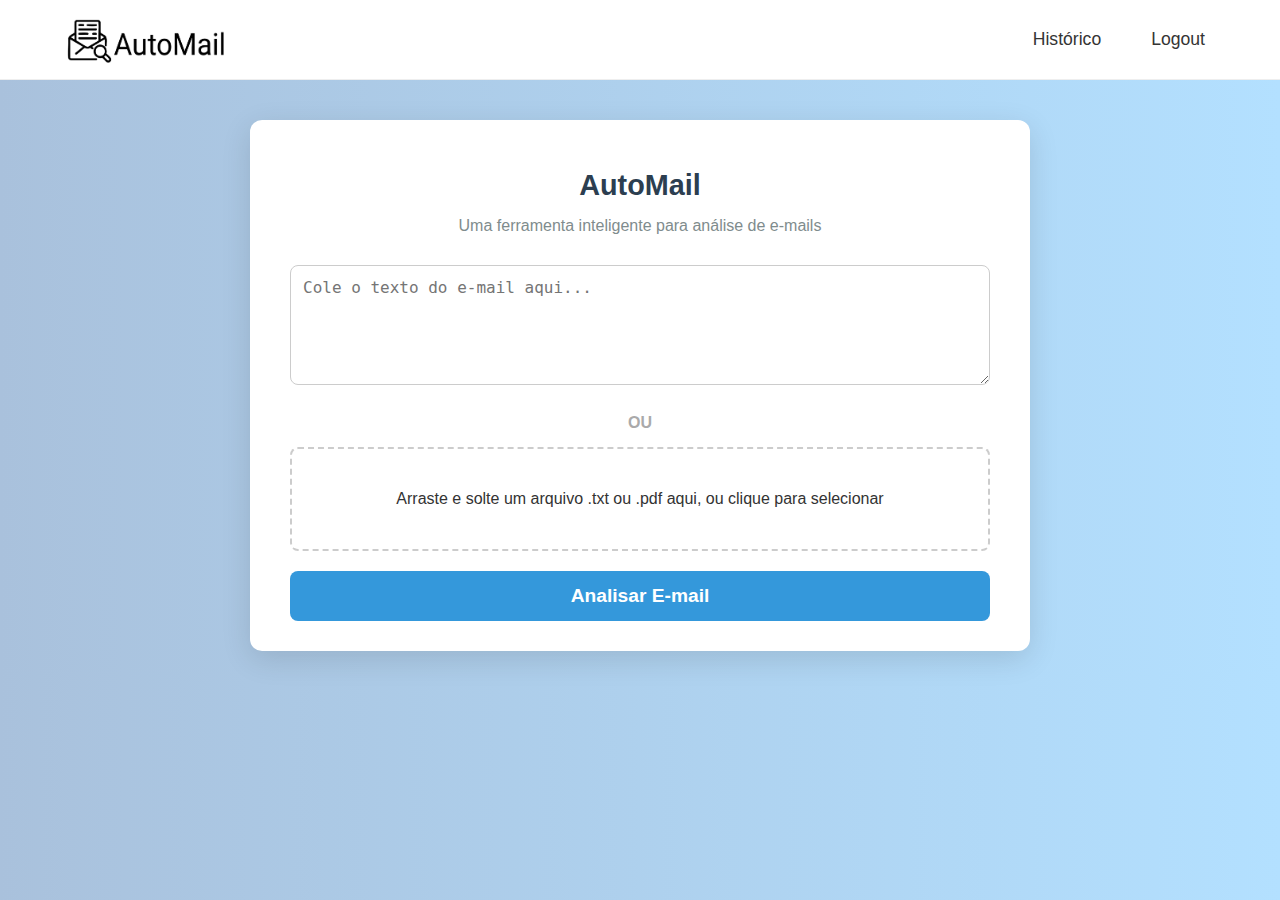
<file: frontend/app.html>
<!DOCTYPE html>
<html lang="pt-br">
<head>
    <meta charset="UTF-8">
    <meta name="viewport" content="width=device-width, initial-scale=1.0">
    <title>AutoMail - App</title>
    <link rel="stylesheet" href="https://cdnjs.cloudflare.com/ajax/libs/font-awesome/6.2.0/css/all.min.css">
    <link rel="stylesheet" href="style.css">
    <link rel="icon" href="static/logo.ico" type="image/x-icon">
</head>
<body>

    <!-- Sidebar for Mobile -->
    <div id="mobile-sidebar" class="sidebar">
        <a href="javascript:void(0)" class="close-btn">&times;</a>
        <a href="./history.html" class="sidebar-link">Histórico</a>
        <a href="#" id="logout-btn-mobile" class="sidebar-link">Logout</a>
    </div>

    <nav class="navbar">
        <div class="navbar-left">
            <a href="javascript:void(0)" class="open-btn-mobile"><i class="fas fa-bars"></i></a>
            <div class="navbar-brand navbar-brand-desktop">
                <img src="static/logo.png" alt="AutoMail logo">
            </div>
        </div>
        <div class="navbar-center">
            <div class="navbar-brand navbar-brand-mobile">
                <img src="static/logo.png" alt="AutoMail logo">
            </div>
        </div>
        <div class="navbar-right">
            <ul class="navbar-nav-desktop">
                <li class="nav-item"><a href="./history.html" class="nav-link">Histórico</a></li>
                <li class="nav-item"><a href="#" id="logout-btn-desktop" class="nav-link">Logout</a></li>
            </ul>
        </div>
    </nav>

    <div class="container">
        <h1>AutoMail</h1>
        <h3>Uma ferramenta inteligente para análise de e-mails</h3>
        <form id="email-form">
            <div class="input-area">
                <textarea id="email-text" placeholder="Cole o texto do e-mail aqui..."></textarea>
                <div class="or-separator">OU</div>
                <div id="drop-area">
                    <p>Arraste e solte um arquivo .txt ou .pdf aqui, ou clique para selecionar</p>
                    <p id="file-name"></p>
                </div>
                <input type="file" id="file-input" accept=".txt,.pdf">
            </div>
            <button type="submit" id="submit-btn">Analisar E-mail</button>
        </form>
        <div id="results">
            <h2><span id="result-category"></span> <button id="copy-btn">Copiar</button></h2>
            <p id="result-suggestion"></p>
        </div>
    </div>

    <script>
        // --- Sidebar Logic ---
        const openBtn = document.querySelector('.open-btn-mobile');
        const closeBtn = document.querySelector('.close-btn');
        const sidebar = document.getElementById('mobile-sidebar');

        openBtn.addEventListener('click', () => {
            sidebar.style.width = '250px';
        });

        closeBtn.addEventListener('click', () => {
            sidebar.style.width = '0';
        });

        // --- Logout Logic ---
        function handleLogout(event) {
            event.preventDefault();
            fetch('/logout', { method: 'POST', credentials: 'include' })
                .then(() => window.location.href = './index.html');
        }
        document.getElementById('logout-btn-desktop').addEventListener('click', handleLogout);
        document.getElementById('logout-btn-mobile').addEventListener('click', handleLogout);

        // --- Email Analysis Form Logic ---
        const dropArea = document.getElementById('drop-area');
        const fileInput = document.getElementById('file-input');
        const fileNameDisplay = document.getElementById('file-name');
        const emailForm = document.getElementById('email-form');
        const submitBtn = document.getElementById('submit-btn');
        const emailText = document.getElementById('email-text');

        ['dragenter', 'dragover', 'dragleave', 'drop'].forEach(eventName => {
            dropArea.addEventListener(eventName, e => { e.preventDefault(); e.stopPropagation(); }, false);
        });
        ['dragenter', 'dragover'].forEach(eventName => {
            dropArea.addEventListener(eventName, () => dropArea.classList.add('highlight'), false);
        });
        ['dragleave', 'drop'].forEach(eventName => {
            dropArea.addEventListener(eventName, () => dropArea.classList.remove('highlight'), false);
        });

        dropArea.addEventListener('click', () => fileInput.click());
        dropArea.addEventListener('drop', e => {
            fileInput.files = e.dataTransfer.files;
            updateFileName();
        });
        fileInput.addEventListener('change', updateFileName);

        function updateFileName() {
            fileNameDisplay.textContent = fileInput.files.length > 0 ? fileInput.files[0].name : '';
        }

        emailForm.addEventListener('submit', async function(event) {
            event.preventDefault();
            const file = fileInput.files[0];
            const text = emailText.value.trim();
            if (!file && text === '') {
                alert('Por favor, insira um texto ou envie um arquivo.');
                return;
            }

            submitBtn.textContent = 'Analisando...';
            submitBtn.disabled = true;

            const formData = new FormData();
            if (file) {
                formData.append('file', file);
            } else {
                formData.append('email_text', text);
            }

            const resultsDiv = document.getElementById('results');
            resultsDiv.style.display = 'none';

            try {
                const response = await fetch('/api/process', {
                    method: 'POST',
                    body: formData,
                    credentials: 'include'
                });

                // Check for auth error FIRST
                if (response.status === 401) {
                    alert("Sua sessão expirou. Por favor, faça login novamente.");
                    window.location.href = './index.html';
                    return; // Stop further execution
                }

                const data = await response.json();
                if (!response.ok) {
                    throw new Error(data.error || 'Erro desconhecido no servidor.');
                }

                document.getElementById('result-category').textContent = `Categoria: ${data.category}`;
                document.getElementById('result-suggestion').textContent = data.suggestion;
                resultsDiv.className = data.category;
                resultsDiv.style.display = 'block';

            } catch (error) {
                document.getElementById('result-category').textContent = 'Erro';
                document.getElementById('result-suggestion').textContent = error.message;
                resultsDiv.className = 'Improdutivo';
                resultsDiv.style.display = 'block';
            } finally {
                submitBtn.textContent = 'Analisar E-mail';
                submitBtn.disabled = false;
            }
        });

        document.getElementById('copy-btn').addEventListener('click', () => {
            const suggestionText = document.getElementById('result-suggestion').textContent;
            navigator.clipboard.writeText(suggestionText).then(() => {
                alert('Sugestão copiada para a área de transferência!');
            });
        });
    </script>
</body>
</html>
</file>
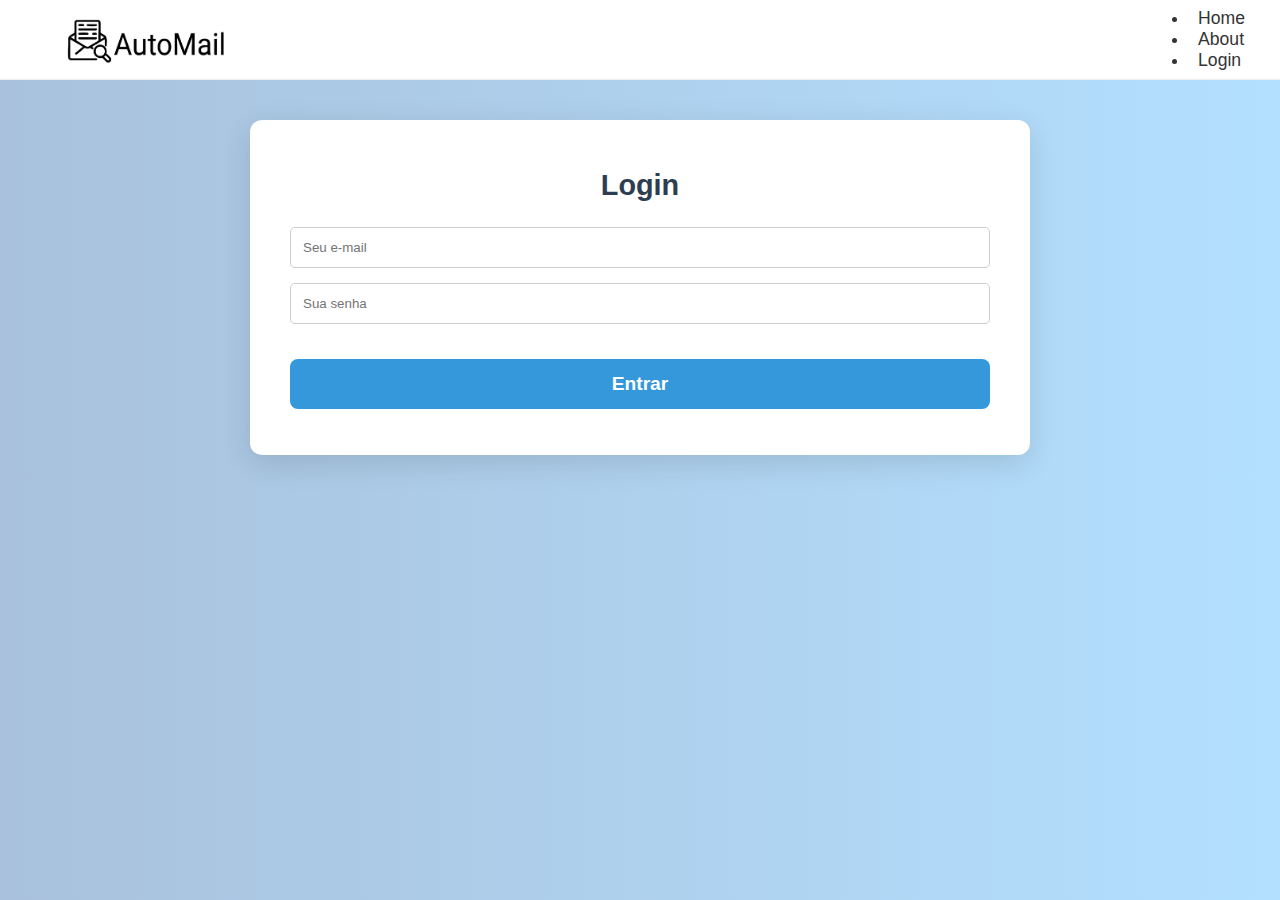
<file: frontend/login.html>
<!DOCTYPE html>
<html lang="pt-br">
<head>
    <meta charset="UTF-8">
    <meta name="viewport" content="width=device-width, initial-scale=1.0">
    <title>Login - AutoMail</title>
    <link rel="stylesheet" href="style.css">
    <link rel="icon" href="static/logo.ico" type="image/x-icon">
</head>
<body>
    <nav class="navbar">
        <div class="navbar-brand"><img src="static/logo.png" alt="AutoMail logo"></div>
        <ul class="navbar-nav">
            <li class="nav-item"><a href="index.html" class="nav-link">Home</a></li>
            <li class="nav-item"><a href="about.html" class="nav-link">About</a></li>
            <li class="nav-item"><a href="login.html" class="nav-link">Login</a></li>
        </ul>
    </nav>
    <div class="container">
        <h1>Login</h1>
        <form id="login-form">
            <div class="input-area">
                <input type="email" id="email" name="email" placeholder="Seu e-mail" required>
                <input type="password" id="password" name="password" placeholder="Sua senha" required>
            </div>
            <button type="submit" id="submit-btn">Entrar</button>
            <p id="error-message" style="color: red; text-align: center;"></p>
        </form>
    </div>

    <script>
        const API_URL = 'http://127.0.0.1:5000';
        const loginForm = document.getElementById('login-form');
        const errorMessage = document.getElementById('error-message');

        loginForm.addEventListener('submit', async (e) => {
            e.preventDefault();
            errorMessage.textContent = '';

            const formData = new FormData(loginForm);

            const response = await fetch(`${API_URL}/login`, {
                method: 'POST',
                body: formData,
            });

            if (response.ok) {
                window.location.href = 'app.html'; // Redireciona em caso de sucesso
            } else {
                const errorText = await response.text();
                errorMessage.textContent = errorText || 'Email ou senha inválidos.';
            }
        });
    </script>
</body>
</html>
</file>
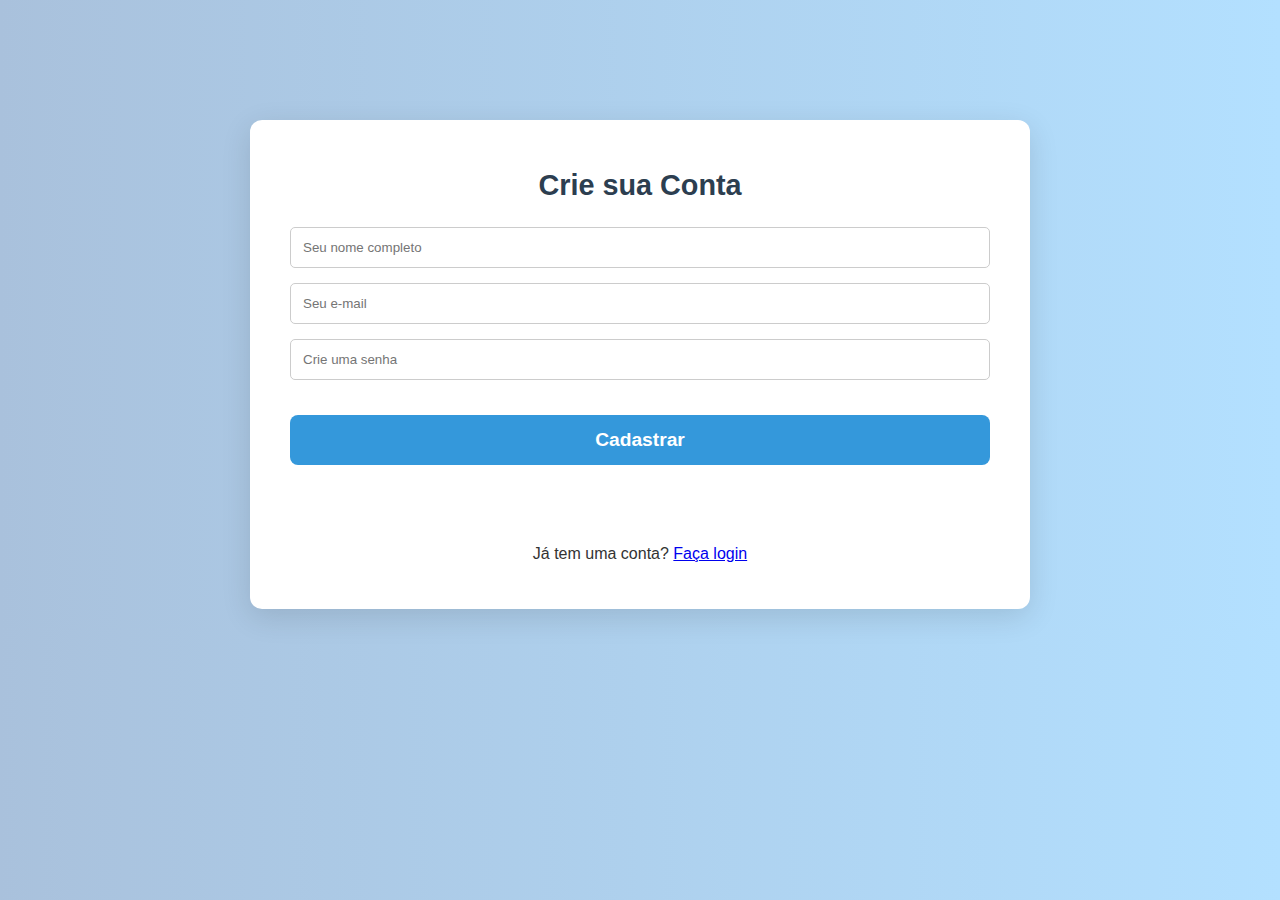
<file: frontend/signup.html>
<!DOCTYPE html>
<html lang="pt-br">
<head>
    <meta charset="UTF-8">
    <meta name="viewport" content="width=device-width, initial-scale=1.0">
    <title>Cadastro - AutoMail</title>
    <link rel="stylesheet" href="style.css">
    <link rel="icon" href="static/logo.ico" type="image/x-icon">
</head>
<body>
    <div class="container">
        <h1>Crie sua Conta</h1>
        <form id="signup-form">
            <div class="input-area">
                <input type="text" name="name" placeholder="Seu nome completo" required>
                <input type="email" name="email" placeholder="Seu e-mail" required>
                <input type="password" name="password" placeholder="Crie uma senha" required>
            </div>
            <button type="submit">Cadastrar</button>
            <p id="error-message" style="color: red; text-align: center; height: 1em;"></p>
            <p id="success-message" style="color: green; text-align: center; height: 1em;"></p>
        </form>
        <div class="signup-link">
            <p>Já tem uma conta? <a href="./index.html">Faça login</a></p>
        </div>
    </div>

    <script>
        const signupForm = document.getElementById('signup-form');
        const errorMessage = document.getElementById('error-message');
        const successMessage = document.getElementById('success-message');

        signupForm.addEventListener('submit', async (e) => {
            e.preventDefault();
            errorMessage.textContent = '';
            successMessage.textContent = '';

            const formData = new FormData(signupForm);
            const data = Object.fromEntries(formData.entries());

            const response = await fetch('/signup', {
                method: 'POST',
                headers: { 'Content-Type': 'application/json' },
                body: JSON.stringify(data),
            });

            const responseData = await response.json();
            if (response.ok) {
                successMessage.textContent = 'Cadastro realizado! Redirecionando para o login...';
                setTimeout(() => window.location.href = './index.html', 2000);
            } else {
                errorMessage.textContent = responseData.error || 'Ocorreu um erro.';
            }
        });
    </script>
</body>
</html>
</file>
<file: frontend/style.css>
body {
  font-family: -apple-system, BlinkMacSystemFont, "Segoe UI", Roboto, Helvetica,
    Arial, sans-serif;
  background: linear-gradient(to right, #a9c1dc, #b3e0ff);
  color: #333;
  margin: 0;
}

/* --- Sidebar (Mobile Menu) --- */
.sidebar {
  height: 100%;
  width: 0;
  position: fixed;
  z-index: 1001;
  top: 0;
  left: 0;
  background-color: #2c3e50;
  overflow-x: hidden;
  transition: 0.4s;
  padding-top: 60px;
}

.sidebar .close-btn {
  position: absolute;
  top: 10px;
  right: 25px;
  font-size: 36px;
  color: #ecf0f1;
  text-decoration: none;
}

.sidebar-link {
  padding: 10px 15px 10px 30px;
  text-decoration: none;
  font-size: 1.2em;
  color: #ecf0f1;
  display: block;
  transition: 0.3s;
}

.sidebar-link:hover {
  background-color: #34495e;
}

/* --- Navbar Styles --- */
.navbar {
  background-color: #fff;
  border-bottom: 1px solid #eee;
  display: flex;
  justify-content: space-between;
  align-items: center;
  padding: 0 25px;
  height: 80px;
  width: 100%;
  box-sizing: border-box;
  position: fixed;
  top: 0;
  left: 0;
  z-index: 1000;
}

.navbar-left,
.navbar-right {
  flex: 1;
}

.navbar-center {
  flex: 1;
  text-align: center;
}

.navbar-right {
  display: flex;
  justify-content: flex-end;
}

.navbar-brand img {
  margin-left: 40px;
  height: 50px;
  vertical-align: middle; /* Aligns image nicely */
}

.navbar-brand-mobile {
  display: none; /* Hidden by default */
}

.open-btn-mobile {
  display: none; /* Hidden by default */
  font-size: 25px;
  cursor: pointer;
  color: #333;
}

.navbar-nav-desktop {
  list-style: none;
  display: flex;
  margin: 0;
  margin-right: 40px;
  padding: 0;
}

.nav-item {
  margin-left: 30px;
}

.nav-link {
  text-decoration: none;
  color: #343434;
  font-size: 1.1em;
  padding: 10px;
  transition: color 0.3s ease;
}

.nav-link:hover {
  color: #007bff;
}

/* --- History Page Styles --- */
#history-container {
  margin-top: 20px;
}

.history-card {
  background-color: #fff;
  margin-bottom: 15px;
  border-radius: 8px;
  border: 1px solid #e0e0e0;
  box-shadow: 0 2px 5px rgba(0, 0, 0, 0.05);
}

.card-header {
  background-color: #f9f9f9;
  padding: 15px 20px;
  cursor: pointer;
  position: relative;
  transition: background-color 0.3s;
  border-bottom: 1px solid #e0e0e0;
  border-radius: 8px 8px 0 0;
  font-weight: 500;
}

.card-header:hover {
  background-color: #f1f1f1;
}

.card-header::after {
  content: "\002B";
  font-family: "FontAwesome";
  position: absolute;
  right: 20px;
  top: 50%;
  transform: translateY(-50%);
  font-size: 1.2em;
  color: #555;
  transition: transform 0.3s;
}

.history-card.active .card-header::after {
  content: "\2212";
}

.card-body {
  padding: 0 20px;
  max-height: 0;
  overflow: hidden;
  transition: max-height 0.4s ease-out, padding 0.4s ease-out;
}

.history-card.active .card-body {
  padding: 20px;
}

.card-body p {
  color: #555;
  margin: 10px 0;
}
.card-body pre {
  white-space: pre-wrap;
  word-wrap: break-word;
  background-color: #f4f7f9;
  padding: 15px;
  border-radius: 5px;
  color: #333;
  border: 1px solid #ddd;
}

/* --- Container Principal --- */
.container {
  width: 100%;
  max-width: 700px;
  margin: 120px auto 20px auto;
  background: #fff;
  padding: 30px 40px;
  border-radius: 12px;
  box-shadow: 0 8px 30px rgba(0, 0, 0, 0.12);
}

/* --- Landing Page Specific Styles --- */
.landing-container {
  width: 90%;
  display: grid;
  grid-template-columns: 1fr 1fr;
  gap: 50px;
  align-items: center;
  max-width: 1100px;
}

.info-section {
  display: flex;
  flex-direction: column;
  align-items: center;
}

.info-section h1 {
  margin-top: 0;
}

.info-section p {
  text-align: center;
  margin-bottom: 50px;
}

.info-gif {
  width: 100%;
  max-width: 250px;
  margin-bottom: 20px;
  border-radius: 10px;
}

.login-form {
  background-color: #fff;
  padding: 30px;
  border-radius: 8px;
  box-shadow: 0 4px 15px rgba(0, 0, 0, 0.1);
}
.login-form input,
.input-area input {
  width: 100%;
  padding: 12px;
  margin-bottom: 15px;
  border: 1px solid #ccc;
  border-radius: 5px;
  box-sizing: border-box;
}
.signup-link {
  text-align: center;
  margin-top: 15px;
}

/* --- General Form Styles --- */
h1 {
  text-align: center;
  color: #2c3e50;
  margin-bottom: 25px;
  font-size: 1.8rem;
}
h3 {
  text-align: center;
  color: #7f8c8d;
  margin-top: -10px;
  margin-bottom: 30px;
  font-weight: normal;
  font-size: 1rem;
}
.input-area {
  margin-bottom: 20px;
}
textarea {
  width: 100%;
  height: 120px;
  padding: 12px;
  border-radius: 8px;
  border: 1px solid #ccc;
  font-size: 1rem;
  box-sizing: border-box;
  resize: vertical;
  margin-bottom: 10px;
}
.or-separator {
  text-align: center;
  margin: 15px 0;
  color: #aaa;
  font-weight: bold;
}
#drop-area {
  border: 2px dashed #ccc;
  border-radius: 8px;
  padding: 25px;
  text-align: center;
  cursor: pointer;
  transition: border-color 0.3s, background-color 0.3s;
}
#drop-area.highlight {
  border-color: #3498db;
  background-color: #f0f8ff;
}
#file-name {
  margin-top: 10px;
  color: #555;
  font-style: italic;
}
input[type="file"] {
  display: none;
}
button {
  display: block;
  width: 100%;
  padding: 14px;
  margin-top: 20px;
  background-color: #3498db;
  color: white;
  border: none;
  border-radius: 8px;
  font-size: 1.2rem;
  font-weight: bold;
  cursor: pointer;
  transition: background-color 0.3s;
}
button:disabled {
  background-color: #a9cce3;
  cursor: not-allowed;
}
button:hover:not(:disabled) {
  background-color: #2980b9;
}
#results {
  margin-top: 30px;
  padding: 20px;
  border-radius: 8px;
  display: none;
}
#results h2 {
  margin-top: 0;
  display: flex;
  justify-content: space-between;
  align-items: center;
}
#copy-btn {
  padding: 7px;
  font-size: 0.8rem;
  background-color: #7f8c8d;
  color: white;
  border: none;
  border-radius: 5px;
  cursor: pointer;
  max-width: 100px;
  max-height: 50px;
  margin: 0;
}
#copy-btn:hover {
  background-color: #6c7a7b;
}
.Produtivo {
  background-color: #e8f5e9;
  border-left: 5px solid #4caf50;
}
.Improdutivo {
  background-color: #fff3e0;
  border-left: 5px solid #ff9800;
}

/* --- Responsive Styles --- */
@media (max-width: 768px) {
  body {
    background: linear-gradient(to bottom, #a9c1dc, #b3e0ff);
    background-attachment: fixed;
  }

  .navbar {
    padding: 0 15px;
    height: 80px; /* Adjust height for mobile */
  }

  .navbar-brand-desktop,
  .navbar-nav-desktop {
    display: none; /* Hide desktop elements */
  }

  .navbar-brand img {
    margin-left: 0;
  }

  .open-btn-mobile,
  .navbar-brand-mobile {
    display: block; /* Show mobile elements */
  }

  .navbar-center {
    text-align: center;
  }

  .navbar-left {
    flex: 1; /* Ensure left and right take up equal space */
  }

  .navbar-right {
    flex: 1; /* Ensure left and right take up equal space */
  }

  .landing-container,
  .container {
    width: 90%;
    padding-left: 15px;
    padding-right: 15px;
    margin-top: 100px; /* Adjust for new navbar height */
    box-sizing: border-box;
  }

  .login-form {
    margin-top: -20px;
  }

  .info-gif{
    max-width: 100px;
    margin: 0;
  }

  .info-section {
    margin-top: -20px;
  }

  .info-section p {
    margin-bottom: 0;
    font-size: small;
  }

  .info-section h1 {
    margin: 0;
  }

  h1 {
    font-size: 1.2rem;
  }
  h2{
    font-size: 1rem;
  }
  h3 {
    font-size: 0.8rem;
  }

  .landing-container {
    grid-template-columns: 1fr;
    gap: 30px;
  }

  #error-message {
    margin: 11px 0 11px 0;
    font-size: small;
    height: 0 !important;
  }

  #login-form button {
    margin-top: 0;
    font-size: 1em;
    padding: 10px;
  }

  #signup-form button {
    margin-top: 0;
    font-size: 1em;
    padding: 10px;
  }

  .login-form input, .input-area input {
    margin-bottom: 12px;
    padding: 10px;
    font-size: 0.8em;
  }
}
</file>
